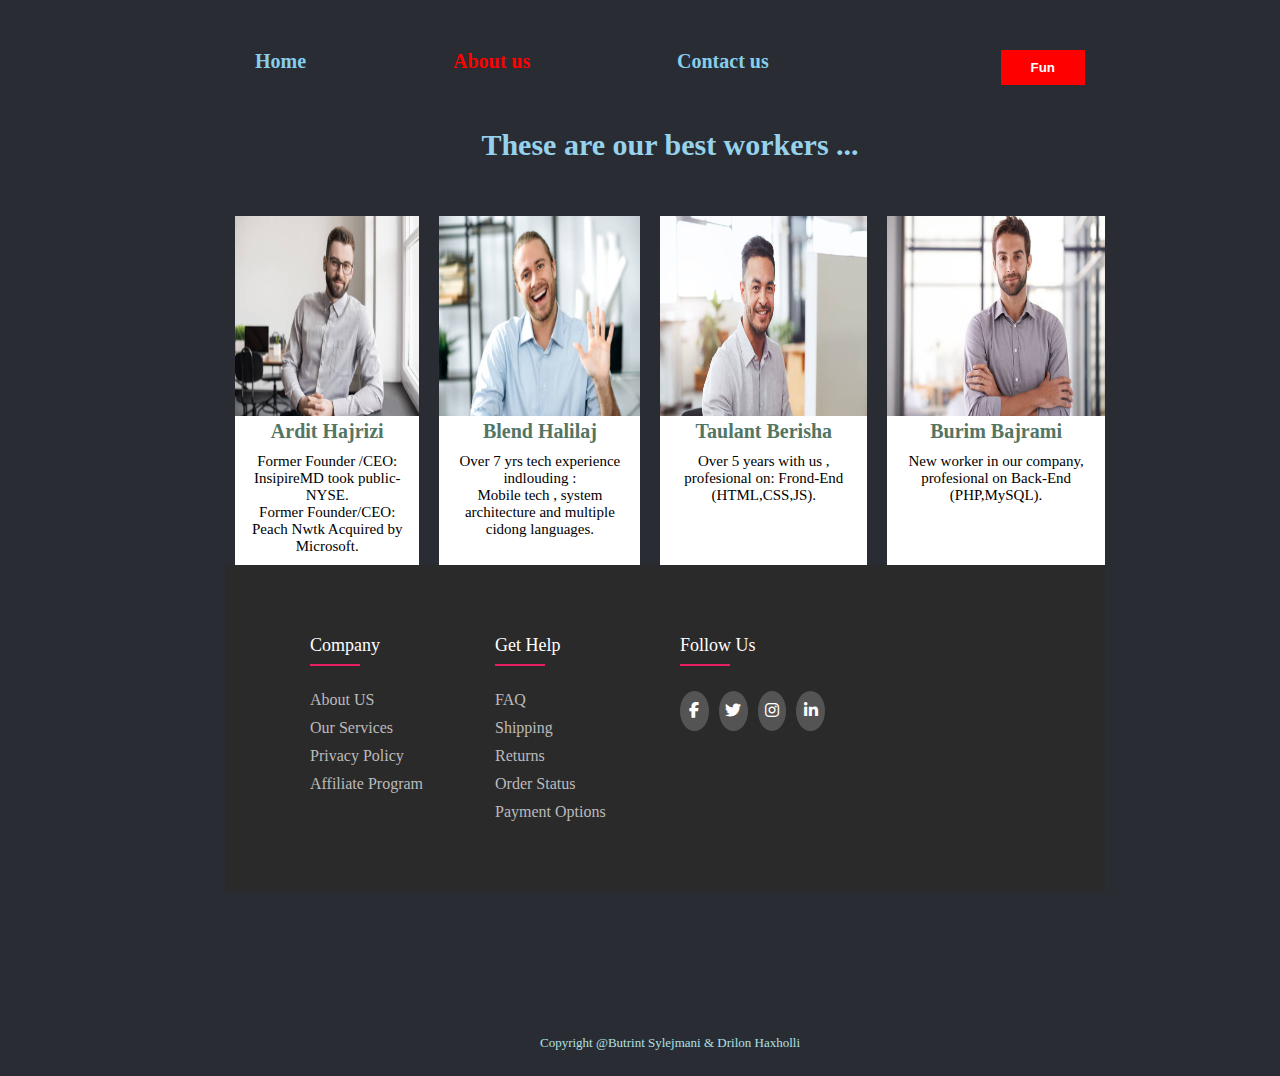
<file: about-us.html>
<!DOCTYPE html>
<html lang="en">
    <head>
        <meta charset="UTF-8">
        <meta http-equiv="X-UA-Compatible" content="IE=edge">
        <meta name="viewport" content="width=device-width, initial-scale=1" />
        <title>About US</title>
        <link rel="stylesheet" type="text/css" href="css/style.css">
        <link rel="stylesheet" type="text/css" href="https://cdnjs.cloudflare.com/ajax/libs/font-awesome/6.3.0/css/all.min.css">
    </head>
    <body>
        <nav id="isActive">
            <a href="index.html"> Home </a>
            <a href="about-us.html" class="active"> About us </a>
            <a href="contactus.html"> Contact us</a>
            <a href="game.html">
                <button id="buycar">Fun</button></a>
        </nav>

        <div class="container">
            <br>
            <h1 class="about_desc"> These are our best workers ... </h1>
            <br><br><br>

            <div class="workers workers1">
                <div class="workers_story">
                    <img src="img/image1.jpg">
                    <p class="name_worker">
                        Ardit Hajrizi
                    </p>
                    <p class="all_worker">
                        Former Founder /CEO:<br>
                        InsipireMD took public-NYSE.<br>
                        Former Founder/CEO: Peach Nwtk Acquired by
                        Microsoft.</p>
                </div>
                <div class="workers_story">
                    <img src="img/image2.jpg">
                    <p class="name_worker">
                        Blend Halilaj
                    </p>
                    <p class="all_worker">
                        Over 7 yrs tech experience indlouding :<br> Mobile tech
                        , system architecture and multiple cidong
                        languages.
                    </p>
                </div>
                <div class="workers_story">
                    <img src="img/image3.jpg">
                    <p class="name_worker">
                        Taulant Berisha
                    </p>
                    <p class="all_worker">
                        Over 5 years with us , profesional on: Frond-End (HTML,CSS,JS).
                    

                    </p>
                </div>
                <div class="workers_story">
                    <img src="img/image4.jpg">
                    <p class="name_worker">
                        Burim Bajrami
                    </p>
                    <p class="all_worker">
                       New worker in our company, profesional on Back-End (PHP,MySQL).

                    </p>
                </div>
            </div>
        </div>

        <footer class="footer">
            <!-- <div class="container1"> -->
                <!-- <div class="row"> -->
                    <div class="footer-col">
                        <h4>company</h4>
                        <ul>
                            <li><a href="#">About US</a></li>
                            <li><a href="#">Our services</a></li>
                            <li><a href="#">Privacy policy</a></li>
                            <li><a href="#">Affiliate program</a></li>
                        </ul>
                    </div>
                    <div class="footer-col">
                        <h4>get help</h4>
                        <ul>
                            <li><a href="#">FAQ</a></li>
                            <li><a href="#">Shipping</a></li>
                            <li><a href="#">Returns</a></li>
                            <li><a href="#">Order status</a></li>
                            <li><a href="#">Payment options</a></li>
                        </ul>
                    </div>
                    <div class="footer-col">
                        <h4>follow us</h4>
                        <div class="social-links">
                            <a href="https://www.facebook.com/BMW/"><i class="fab fa-facebook-f"></i></a>
                            <a href="https://twitter.com/BMW?ref_src=twsrc%5Egoogle%7Ctwcamp%5Eserp%7Ctwgr%5Eauthor"><i class="fab fa-twitter"></i></a>
                            <a href="https://www.instagram.com/bmw/?hl=en"><i class="fab fa-instagram"></i></a>
                            <a href="https://www.linkedin.com/company/bmw-group/"><i class="fab fa-linkedin-in"></i></a>
                        </div>
                    </div>
                </div>
            </div>
       </footer>
     
    <br><br><br><br><br><br><br><br>
    
        <p class="copyright">Copyright @Butrint Sylejmani & Drilon Haxholli</p>
    
    
    </body>
</html>
</file>
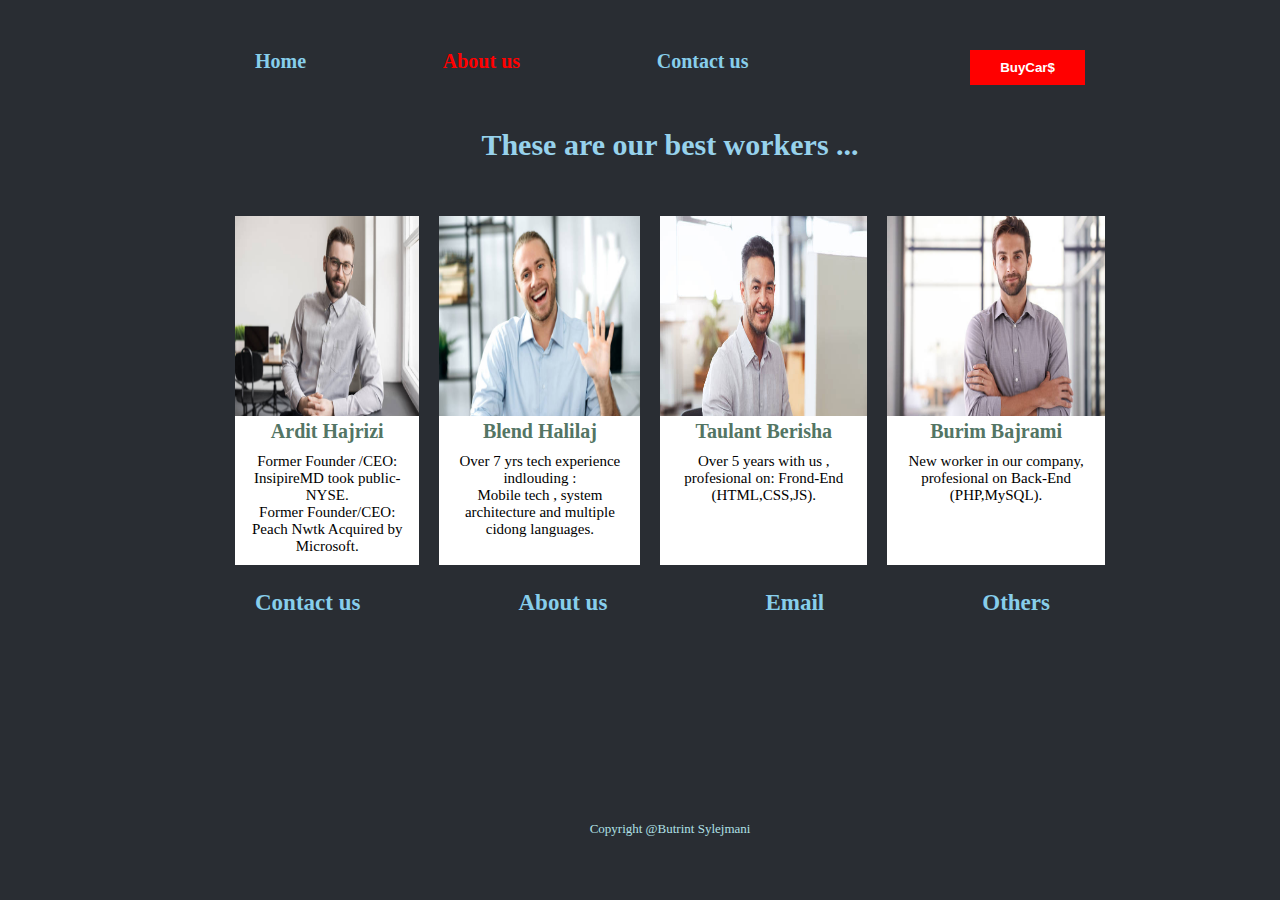
<file: aboutus.html>
<!DOCTYPE html>
<html lang="en">
    <head>
        <meta charset="UTF-8">
        <meta http-equiv="X-UA-Compatible" content="IE=edge">
        <meta name="viewporext" content="width=device-width, initial-scale=1.0">
        <title>About US</title>
        <link rel="stylesheet" type="text/css" href="css/style.css">
    </head>
    <body>
        <nav id="isActive">
            <a href="index.html"> Home </a>
            <a href="aboutus.html" class="active"> About us </a>
            <a href="contactus.html"> Contact us</a>
            <a href="buy.html">
                <button id="buycar">BuyCar$</button></a>
        </nav>

        <div class="container">
            <br>
            <h1 class="about_desc"> These are our best workers ... </h1>
            <br><br><br>

            <div class="workers">
                <div class="workers_story">
                    <img src="img/image1.jpg">
                    <p class="name_worker">
                        Ardit Hajrizi
                    </p>
                    <p class="all_worker">
                        Former Founder /CEO:<br>
                        InsipireMD took public-NYSE.<br>
                        Former Founder/CEO: Peach Nwtk Acquired by
                        Microsoft.</p>
                </div>
                <div class="workers_story">
                    <img src="img/image2.jpg">
                    <p class="name_worker">
                        Blend Halilaj
                    </p>
                    <p class="all_worker">
                        Over 7 yrs tech experience indlouding :<br> Mobile tech
                        , system architecture and multiple cidong
                        languages.
                    </p>
                </div>
                <div class="workers_story">
                    <img src="img/image3.jpg">
                    <p class="name_worker">
                        Taulant Berisha
                    </p>
                    <p class="all_worker">
                        Over 5 years with us , profesional on: Frond-End (HTML,CSS,JS).
                    

                    </p>
                </div>
                <div class="workers_story">
                    <img src="img/image4.jpg">
                    <p class="name_worker">
                        Burim Bajrami
                    </p>
                    <p class="all_worker">
                       New worker in our company, profesional on Back-End (PHP,MySQL).

                    </p>
                </div>
            </div>
        </div>

        <footer>
            <nav>
                <a href="https://www.cars.com/shopping/" target="_blank">Contact us</a>
                <a href="https://en.wikipedia.org/wiki/Mitsubishi_Group" target="_blank">About us</a>
                <a href="">Email</a>
                <a href="">Others</a>
            </nav>
        </footer>
    <br><br><br><br><br><br><br><br><br><br>
    
        <p class="copyright">Copyright @Butrint Sylejmani</p>
    
    
    </body>
</html>
</file>
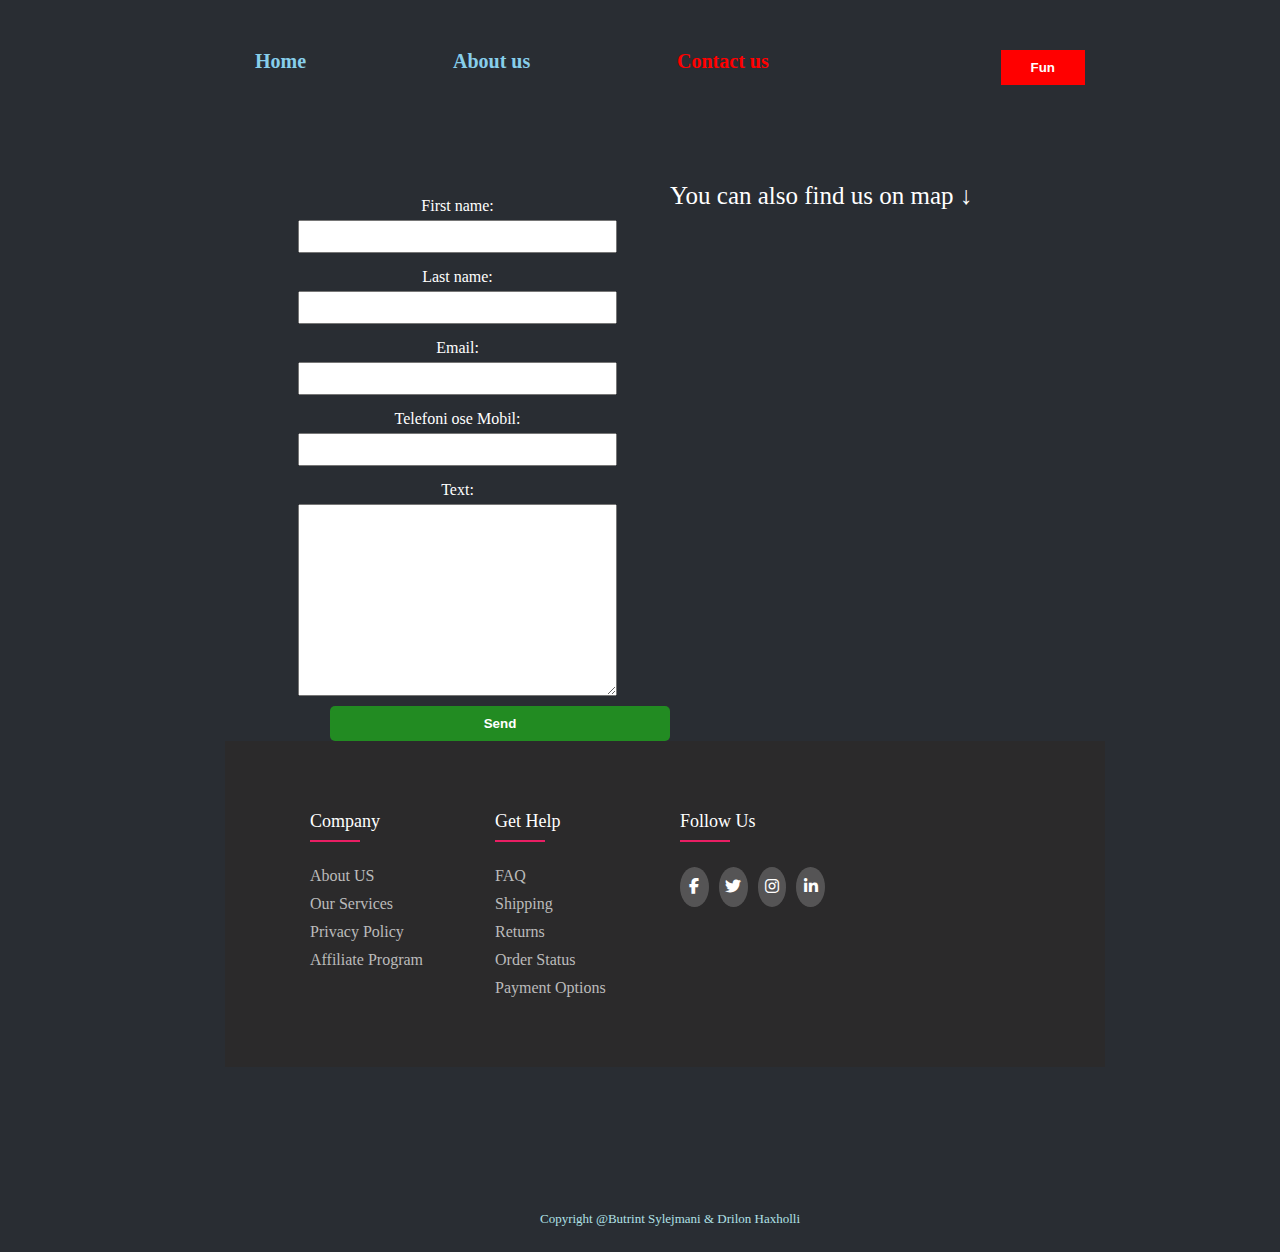
<file: contactus.html>
<!DOCTYPE html>
<html lang="en">
    <head>
        <meta charset="UTF-8">
        <meta http-equiv="X-UA-Compatible" content="IE=edge">
        <meta name="viewport" content="width=device-width, initial-scale=1.0">
        <title>Contact Us</title>
        <link rel="stylesheet" type="text/css" href="css/style.css">
        <link rel="stylesheet" type="text/css" href="https://cdnjs.cloudflare.com/ajax/libs/font-awesome/6.3.0/css/all.min.css">
    </head>
    <body>
        <nav id="isActive">
            <a href="index.html"> Home </a>
            <a href="about-us.html"> About us </a>
            <a href="contactus.html" class="active"> Contact us</a>
            <a href="game.html"><button id="buycar">Fun</button></a>
        </nav>
        <br><br><br><br>

        <div class="half">
            <div class="half1">

                <form class="form1">
                    <label for="fname">First name:</label>
                    <input type="text" id="fname" name="fname">
                    <label for="lname">Last name:</label>
                    <input type="text" id="lname" name="lname">
                    <label for="email">Email:</label>
                    <input type="email" id="telefoni" name="telefoni" required>
                    <label for="telefoni">Telefoni ose Mobil:</label>
                    <input type="tel" id="lname" name="lname">
                    <label for="text">Text:</label>
                    <textarea cols="50" rows="10" class="submit" name="submit"
                        maxlength="600"></textarea>
                    <button class="sendbutton">Send</button>
                </form>
            </div>

            <div class="half2">
                <p class="footerparagraf">You can also find us on map &#8595;
                </p>
                <iframe
                    src="https://www.google.com/maps/embed?pb=!1m14!1m8!1m3!1d47024.41058024631!2d21.144936!3d42.554748!3m2!1i1024!2i768!4f13.1!3m3!1m2!1s0x0%3A0x2128ab7bc7a26191!2sBaki%20Automobile%20Volkswagen%20Zentrum%20Prishtina!5e0!3m2!1sen!2sus!4v1668197607139!5m2!1sen!2sus"
                    width="200" height="200" style="border:0;"
                    allowfullscreen=""
                    loading="lazy" referrerpolicy="no-referrer-when-downgrade"
                    class="map"></iframe>
            </div>
        </div>


        <footer class="footer">
            <!-- <div class="container1"> -->
                <!-- <div class="row"> -->
                    <div class="footer-col">
                        <h4>company</h4>
                        <ul>
                            <li><a href="#">About US</a></li>
                            <li><a href="#">Our services</a></li>
                            <li><a href="#">Privacy policy</a></li>
                            <li><a href="#">Affiliate program</a></li>
                        </ul>
                    </div>
                    <div class="footer-col">
                        <h4>get help</h4>
                        <ul>
                            <li><a href="#">FAQ</a></li>
                            <li><a href="#">Shipping</a></li>
                            <li><a href="#">Returns</a></li>
                            <li><a href="#">Order status</a></li>
                            <li><a href="#">Payment options</a></li>
                        </ul>
                    </div>
                    <div class="footer-col">
                        <h4>follow us</h4>
                        <div class="social-links">
                            <a href="https://www.facebook.com/BMW/"><i class="fab fa-facebook-f"></i></a>
                            <a href="https://twitter.com/BMW?ref_src=twsrc%5Egoogle%7Ctwcamp%5Eserp%7Ctwgr%5Eauthor"><i class="fab fa-twitter"></i></a>
                            <a href="https://www.instagram.com/bmw/?hl=en"><i class="fab fa-instagram"></i></a>
                            <a href="https://www.linkedin.com/company/bmw-group/"><i class="fab fa-linkedin-in"></i></a>
                        </div>
                    </div>
                </div>
            </div>
       </footer>
     
        <br><br><br><br><br><br><br><br>
        <p class="copyright">Copyright @Butrint Sylejmani  & Drilon Haxholli</p>
    </body>
</html>
</file>
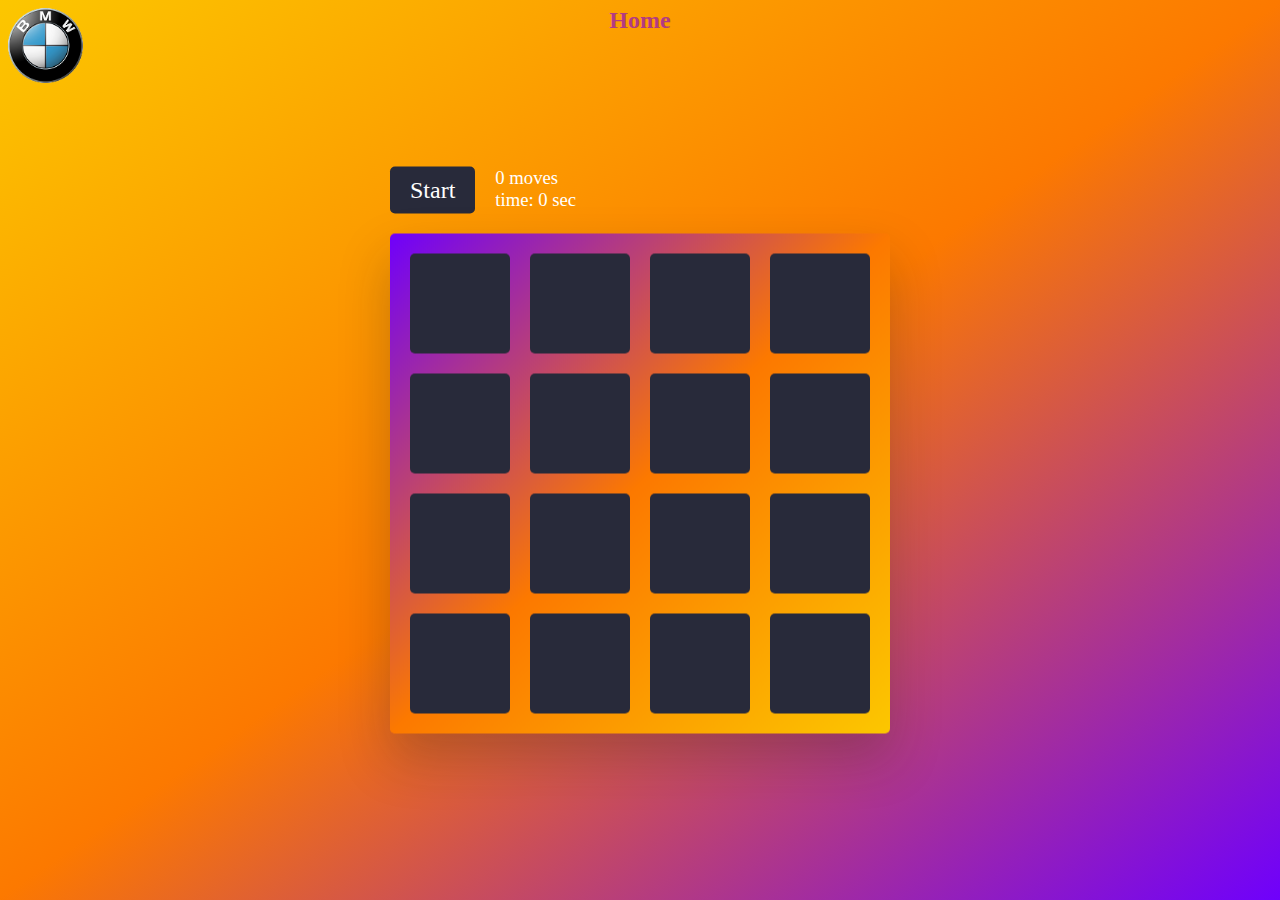
<file: game.html>
<!DOCTYPE html>
<html>
    <head>
        <meta charset="utf-8">
        <meta name="viewport" content="width=device-width, initial-scale=1">
        <link rel="stylesheet" href="assets/styles.css" />
        <script src="assets/game.js" defer></script>
        <link rel="stylesheet" type="text/css" href="https://cdnjs.cloudflare.com/ajax/libs/font-awesome/6.3.0/css/all.min.css">
        <title></title>
    </head>
<body>
<a href="https://www.bmw.com/en/index.html"><img src="bmwlogo.png" width="75" height="75"></a>

  <h2 class="homeFromGame"> 
      <a href="index.html" class="actives">Home </a>
    </h3>   
    <body>
        <div class="game">
            <div class="controls">
                <button>Start</button>
                <div class="stats">
                    <div class="moves">0 moves</div>
                    <div class="timer">time: 0 sec</div>
                </div>
            </div>
            <div class="board-container">
                <div class="board" data-dimension="4"></div>
                <div class="win">You won!</div>
            </div>
        </div>
        
    </body>
</html>
</file>
<file: css/style.css>
body {
background-color: #292D33;
padding: 25px;
margin-left: 200px;
margin-right: 140px;
}

p {
	color: white;
	text-align: center;
	font-size: 60px;
}

.p1 {
	color: white;
	text-align: center;
	font-size: 20px;
}

/*car css*/
.itemshold {
	display: flex;

	max-width: 100%;
	margin-right: auto;
	margin-left: auto;
}

div.gallery {
	margin: 25px;
	border: 1px solid #ccc;
	float: left;
	position: relative;
	width: 350px;
	height: 200px;
	border: none;


}



div.gallery img {
	width: 100%;

}

div.desc {
	padding: 15px;
	/*text-align: center;*/
}

#bmw7 {
	font-weight: bold;
	font-size: 30px;
	text-align: center;
	color: white;
	background-color: dimgray;


}

.grayy {
	background-color: dimgray;
}


.gray {
	background-color: dimgrey;
}

.red {
	background-color: red;

}

#bmw3 {
	color: white;
	font-weight: bold;
	font-size: 30px;
	text-align: center;
	background-color: red;


}

#bmw5 {
	color: white;
	font-weight: bold;
	font-size: 30px;
	text-align: center;
	background-color: dimgray;

}

/* #center {
	padding-left: 85px;
} */

.desc {
	background-color: white;
	font-size: 20px;
	text-align: left;
}


span {
	font-size: 20px;
}

button {
	background-color: red;
	padding: 10px 30px;
	color: white;
	font-weight: bold;
	border: none;
	margin-left: 85px;

}
button#buycar{
	cursor: pointer;
}

nav {
	display: flex;
	/* float: right; */
	justify-content: space-between;
}

nav a {
	color: skyblue;
	text-decoration: none;
	padding: 25px 30px;
	font-size: 20px;
	font-weight: bold;
}

nav .active {
	color: red;
}

nav a button#game.html {
	font-size: 20px;
	padding: 10px 35px;
	margin-left: 12px;
	margin-top: -10px;
	border-radius: 5px;
	background-color: darkred;
	color: green;
}

footer nav a {
	color: skyblue;
	margin-right: 35px;
	font-size: 23px;
}




.container {
	position: relative;
	/* width: 50%; */
}

.bmw7 {
	display: block;
	width: 100%;
	height: auto;
}

.bmw3 {
	display: block;
	width: auto;
	height: 100%;
}

.bmw5 {
	display: block;
	width: 100%;
	height: auto;
}

.overlay {
	position: absolute;
	top: 400px;
	left: 0;
	right: 0;
	background-color: #ff0000;
	overflow: hidden;
	width: 100%;
	height: 0;
	transition: .5s ease;
}

.container:hover .overlay {
	height: 100%;
}

.text {
	color: white;
	font-size: 20px;
	position: absolute;
	top: 50%;
	left: 50%;
	-webkit-transform: translate(-50%, -50%);
	-ms-transform: translate(-50%, -50%);
	transform: translate(-50%, -50%);
	text-align: center;

}

* {
	margin: 0;
	padding: 0;
	box-sizing: border-box;
}

.container1 {
	max-width: 1170px;
	margin: auto;
}

.row {
	display: flex;
	flex-wrap: wrap;
}

ul {
	list-style: none;
}

.footer {
	display: flex;
	background-color: #2b2a2b;
	padding: 70px 70px;
	margin-right: 10px;

}

.footer-col {
	width: 25%;
	padding: 0 15px;
}

.footer-col h4 {
	font-size: 18px;
	color: #ffffff;
	text-transform: capitalize;
	margin-bottom: 35px;
	font-weight: 500;
	position: relative;
}

.footer-col h4::before {
	content: '';
	position: absolute;
	left: 0;
	bottom: -10px;
	background-color: #e91e63;
	height: 2px;
	box-sizing: border-box;
	width: 50px;
}

.footer-col ul li:not(:last-child) {
	margin-bottom: 10px;
}

.footer-col ul li a {
	font-size: 16px;
	text-transform: capitalize;
	color: #ffffff;
	text-decoration: none;
	font-weight: 300;
	color: #bbbbbb;
	display: block;
	transition: all 0.3s ease;
}

.footer-col ul li a:hover {
	color: #ffffff;
	padding-left: 8px;
}
.social-links{
	display: flex;
    justify-content: flex-start;
    align-items: center;
}

.footer-col .social-links a {
	display: inline-block;
	height: 40px;
	width: 40px;
	background-color: rgba(255, 255, 255, 0.2);
	margin: 0 10px 10px 0;
	text-align: center;
	line-height: 40px;
	border-radius: 50%;
	color: #ffffff;
	transition: all 0.5s ease;
}

.footer-col .social-links a:hover {
	color: #24262b;
	background-color: #ffffff;
}

/*responsive*/
@media(max-width: 767px) {
	.footer-col {
		width: 50%;
		margin-bottom: 30px;
	}
}

@media(max-width: 574px) {
	.footer-col {
		width: 100%;
	}
}




/*///////////////////////////////////////*/
.copyright {
	color: powderblue;
	font-size: 13px;
}

.workers {
	display: flex;
	justify-content: space-between;
	max-width: 100%;
}

@media(max-width: 426px){
	.workers{
		display: flex;
		flex-direction: column;
	}
	.workers_story{
		margin-bottom: 10px;
	}
}



.about_desc {
	text-align: center;
	font-size: 30px;
	color: #97D2EC;
}

.name_worker {
	display: flex;
	justify-content: space-evenly;
	font-size: 20px;
	color: #537564;
	font-weight: bold;
}

.all_worker {
	font-size: 15px;
	color: black;
	padding: 10px;
}

.workers_story {
	background-color: #FFF;
	margin-inline: 10px;
}

.workers_story img {
	width: 100%;
	height: 200px;
}

.form2 {
	display: flex;
	flex-direction: column;
	width: 75%;
	margin: 0 auto;
	text-align: center;
	color: white;
}

.form1 {
	display: flex;
	justify-content: center;
	flex-direction: column;
}

.half {
	width: 100%;
	height: auto;
	padding: 0 20px;
	display: flex;
}

.half1 {
	max-width: 50%;
	width: 100%;
	text-align: center;
}

.half2 {
	max-width: 50%;
	width: 100%;
}

#html {
	padding: unset;
	width: unset;
	text-align: unset;
	margin: 0;
}

#css {
	padding: unset;
	width: unset;
	text-align: unset;
	margin: 0;
}

.flex {
	display: flex;
	justify-content: center;
}

label {
	color: #FFF;
	margin-top: 15px;
	margin-bottom: 5px;
}

.map {
	height: 475px !important;
}

.submit {
	width: 75%;
	margin: 0 auto;
	outline: none;
	padding: 20px;
}

input {
	padding: 7px;
	width: 75%;
	display: flex;
	justify-content: center;
	align-items: center;
	text-align: center;
	margin: 0 auto;
	outline: none;
}

.sendbutton {
	background-color: forestgreen;
	border-radius: 5px;
	margin-top: 10px;
}

.map {
	width: 100%;
	height: 300px;
}

.footerparagraf {
	float: left;
	font-size: 25px;
}

#stop{
	display: flex;
	justify-content: space-between;
	align-items: center;
	border: 1px solid black;
	border-radius: 100px;
	width: 500px;
	color: white;
	margin: 0 auto;
	padding-left: 10px;
	
}
#test{
	color: black;
	background-color: #ccc;
	cursor: pointer;
}


/*/* clock*/

/*.clock{
    font-family: "Arial", Helvetica, sans-serif;
    padding: 15px;
    color: #fff;
    font-weight: bold;
    position: relative;    
    top: 50%;
    right: 0px;
    transform: translate(50%, -50%);
    font-size: 25px;
    white-space: nowrap;

}*/

@font-face{
    font-family: 'Digital-7';
    src:  url('fonts/digital-7.ttf') format('woff2'),   b ,g,mdrx
    url('digital-7.woff') format('woff');
}
.clockdate-wrapper{
    padding:25px;
    max-width:350px;
    width:100%;
    text-align:center;
    border-radius:5px;
    margin:0 auto;
    right: 210px;

  
}
#clock{
    font-family: Digital-7, 'sans-serif';
    font-size:50px;
    text-shadow:0px 0px 1px #fff;
    color:#fff;
    left: 320px;
    bottom: 55px;
    position: relative;
}
#clock span {
    color: rgba(255, 255, 255, 0.8);
    text-shadow:0px 0px 1px #333;
    font-size:20px;
    position:relative;
    bottom: 30px;
    left:5px;
  
}
#date {
    letter-spacing:3px;
    font-size:14px;
    font-family:arial,sans-serif;
    color:#fff;
    position: relative;
    left: 320px;
    bottom: 70px;
}

#CH{
	color: whitesmoke;
	position: relative;
	bottom: 70px;
	left: 320px;
	font-size: 20px;
	font-family: Orbitron', sans-serif';
    text-transform: uppercase;
}
</file>
<file: assets/styles.css>
html {
    width: 100%;
    height: 100%;
    background: linear-gradient(325deg,  #6f00fc 0%,#fc7900 50%,#fcc700 100%);
    font-family: Fredoka;
}
.homeFromGame{
    position: absolute;
    top: 0;
    left: 50%;
    transform: translate(-50%, -50%);
}
.actives:hover{
    color: #282A3A;
    font-weight: bold;
    transition: .5s ease-in;
}
.homeFromGame a{
    color: #B33B82;
    text-decoration: none;

}
.game {
    position: absolute;
    top: 50%;
    left: 50%;
    transform: translate(-50%, -50%);
}

.controls {
    display: flex;
    gap: 20px;
    margin-bottom: 20px;
}

button {
    background: #282A3A;
    color: #FFF;
    border-radius: 5px;
    padding: 10px 20px;
    border: 0;
    cursor: pointer;
    font-family: Fredoka;
    font-size: 18pt;
}

.disabled {
    color: #757575;
}

.stats {
    color: #FFF;
    font-size: 14pt;
}

.board-container {
    position: relative;
}

.board,
.win {
    border-radius: 5px;
    box-shadow: 0 25px 50px rgb(33 33 33 / 25%);
    background: linear-gradient(135deg,  #6f00fc 0%,#fc7900 50%,#fcc700 100%);
    transition: transform .6s cubic-bezier(0.4, 0.0, 0.2, 1);
    backface-visibility: hidden;
}

.board {
    padding: 20px;
    display: grid;
    grid-template-columns: repeat(4, auto);
    grid-gap: 20px;
}

.board-container.flipped .board {
    transform: rotateY(180deg) rotateZ(50deg);
}

.board-container.flipped .win {
    transform: rotateY(0) rotateZ(0);
}

.card {
    position: relative;
    width: 100px;
    height: 100px;
    cursor: pointer;
}

.card-front,
.card-back {
    position: absolute;
    border-radius: 5px;
    width: 100%;
    height: 100%;
    background: #282A3A;
    transition: transform .6s cubic-bezier(0.4, 0.0, 0.2, 1);
    backface-visibility: hidden;
}

.card-back {
    transform: rotateY(180deg) rotateZ(50deg);
    font-size: 28pt;
    user-select: none;
    text-align: center;
    line-height: 100px;
    background: #FDF8E6;
}

.card.flipped .card-front {
    transform: rotateY(180deg) rotateZ(50deg);
}

.card.flipped .card-back {
    transform: rotateY(0) rotateZ(0);
}

.win {
    position: absolute;
    top: 0;
    left: 0;
    width: 100%;
    height: 100%;
    text-align: center;
    background: #FDF8E6;
    transform: rotateY(180deg) rotateZ(50deg);
}

.win-text {
    position: absolute;
    top: 50%;
    left: 50%;
    transform: translate(-50%, -50%);
    font-size: 21pt;
    color: #282A3A;
}

.highlight {
    color: #6f00fc;
}
</file>
